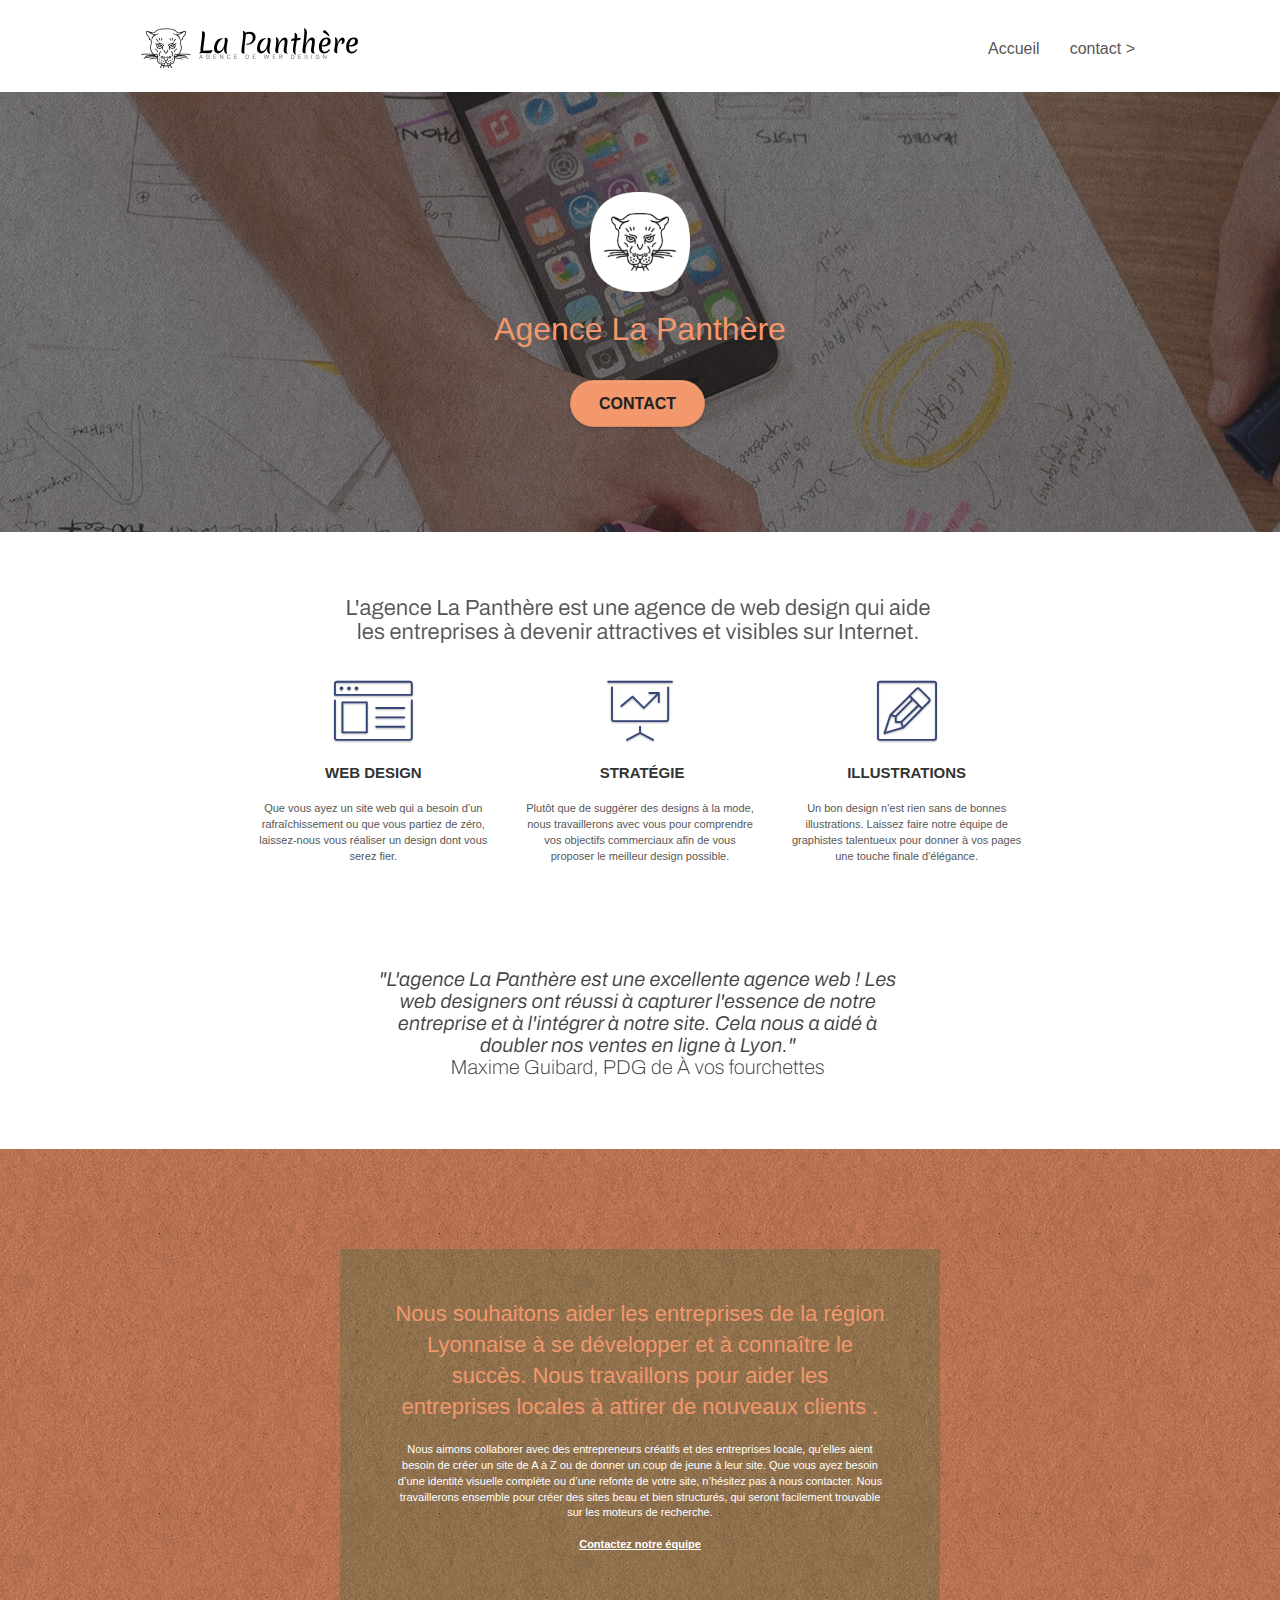
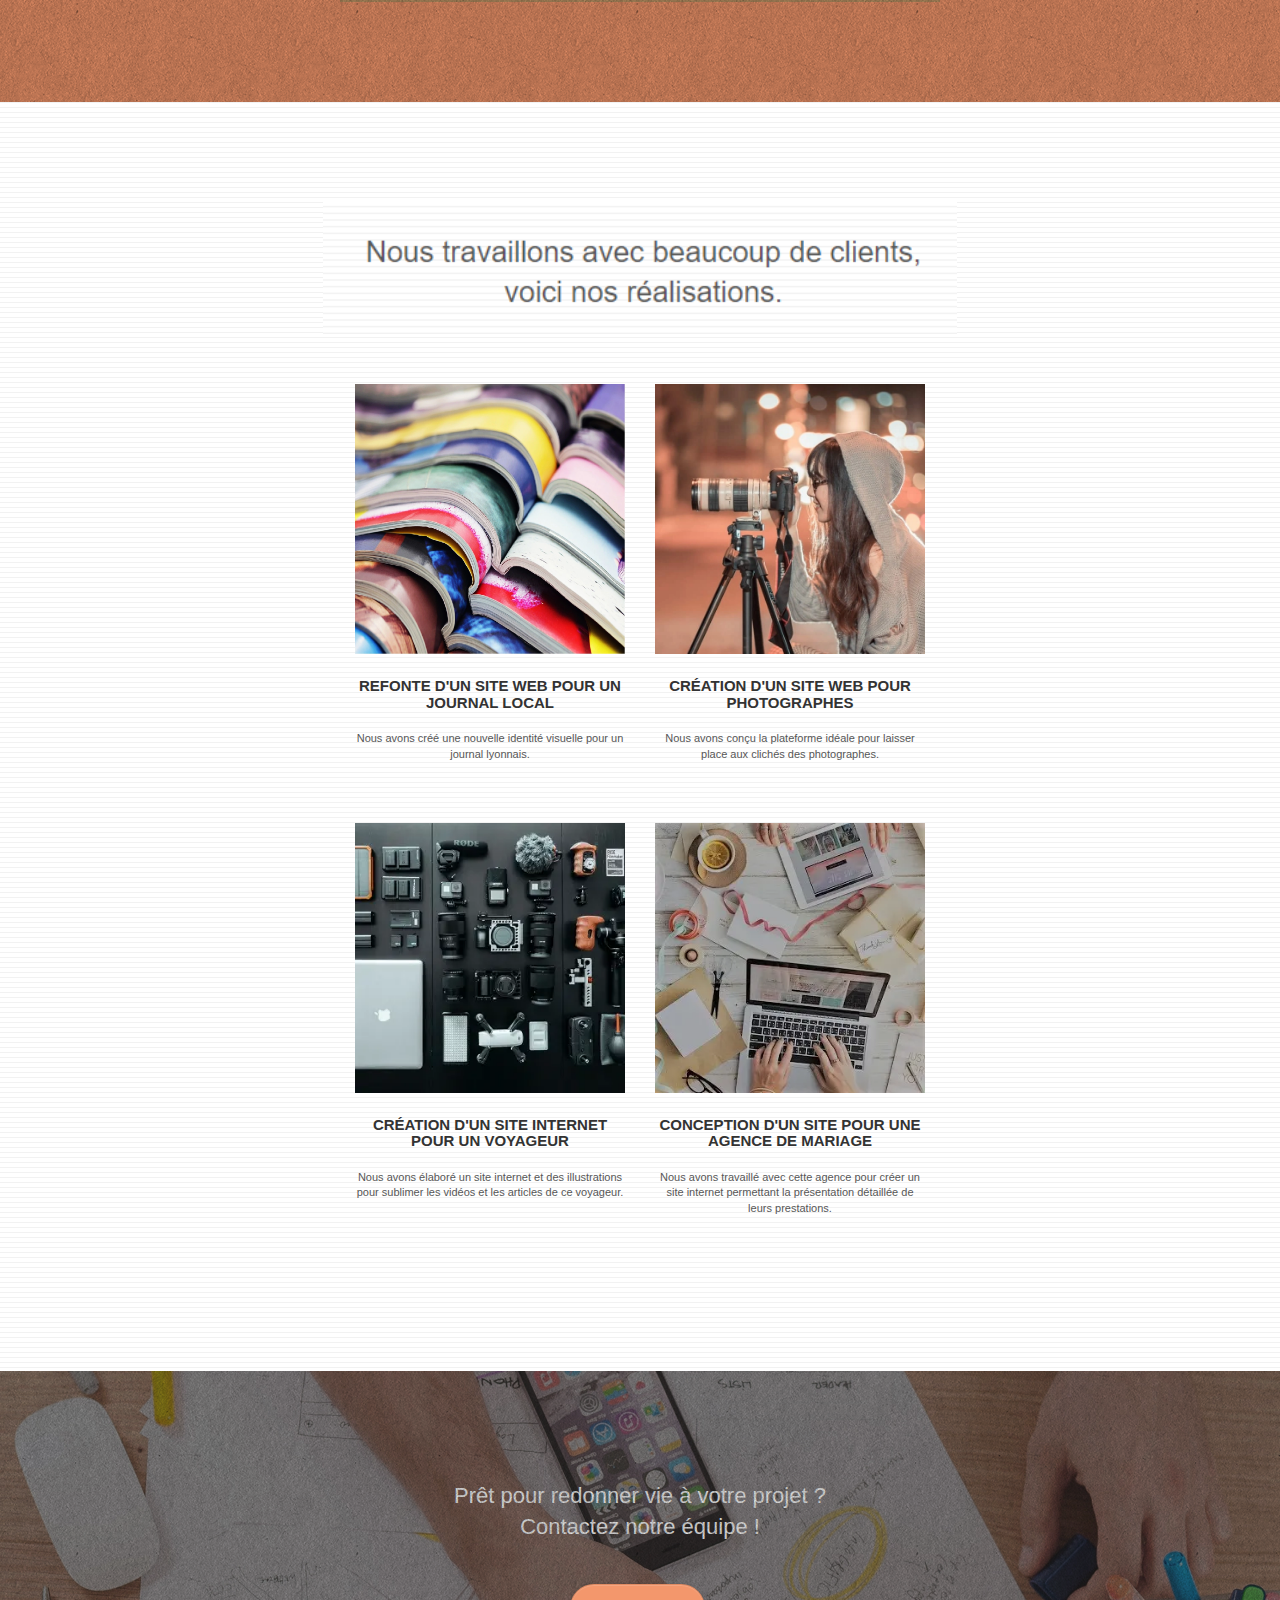
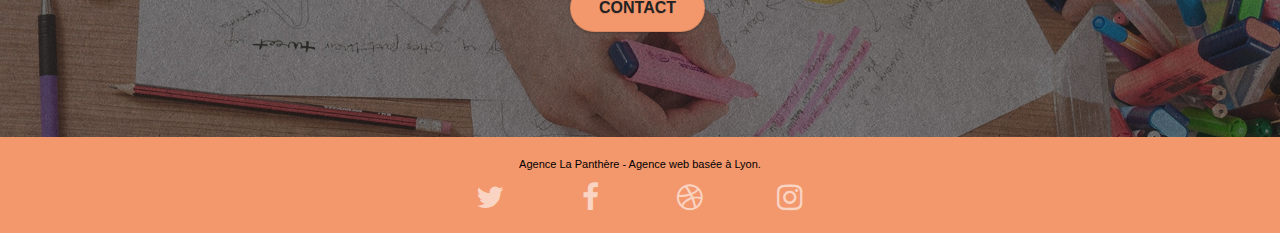
<file: index.html>
<!doctype html>
<html lang="fr">
<head>
    <meta charset="utf-8">
    <meta name="keywords" content="seo, google, site web, site internet, agence design paris, agence design, agence design,agence design,agence design,agence design,agence design,agence design,agence design,agence design">
    <meta name="description" content="L'agence web La Panthère est une agence de web design qui aide les entreprise à devenir attractives et visible sur internet">
    <meta name="viewport" content="width=device-width, initial-scale=1.0, viewport-fit=cover">
    <link rel="shortcut icon" type="image/png" href="favicon.jpg">
    
	<link rel="stylesheet" type="text/css" href="./css/bootstrap.css">
	<link rel="stylesheet" type="text/css" href="style.css">
	<link rel="stylesheet" type="text/css" href="./css/font-awesome.css">
	<link rel="stylesheet" type="text/css" href="./css/et-line.css">
	
    
	<script src="./js/jquery-2.1.0.js"></script>
	<script src="./js/bootstrap.js"></script>
	<script src="./js/blocs.js"></script>
	<script src="./js/jquery.touchSwipe.js" defer></script>
	<script src="./js/gmaps.js"></script>

    <title>La Panthère web design--Acceuil</title>

    
<!-- Analytics -->
 
<!-- Analytics END -->
    
</head>
<body>
<!-- Principal conteneur -->
<div class="page-container">
    
<!-- bloc-0 -->
<div class="bloc bgc-white l-bloc " id="bloc-0">
	<div class="container bloc-sm">

		<nav class="navbar row">
			<div class="navbar-header">
				<a class="navbar-brand" href="index.html"><img src="img/agence-la-panthere-monochrome.svg" alt="paris web design logo agence web meilleure agence" height="40" /></a>
				<button id="nav-toggle" type="button" class="ui-navbar-toggle navbar-toggle" data-toggle="collapse" data-target=".navbar-1">
					<span class="sr-only">Toggle navigation</span><span class="icon-bar"></span><span class="icon-bar"></span><span class="icon-bar"></span>
				</button>
			</div>
			<div class="collapse navbar-collapse navbar-1 special-dropdown-nav">
				<ul class="site-navigation nav navbar-nav">
					<li>
						<a href="index.html">Accueil</a>
					</li>
					<li>
					</li>
					<li>
						<a href="contact.html">contact &gt;</a>
					</li>
				</ul>
			</div>
		</nav>
	</div>
</div>
<!-- bloc-0 END -->

<!-- bloc-1-presentation -->
<div class="bloc bgc-dark-slate-blue bg-banniere d-bloc bg-t-edge bloc-bg-texture texture-paper b-parallax" id="bloc-1-hero">
	<div class="container bloc-lg">
		<div class="row tight-width-whitespace">
			<div class="col-sm-12">
				<img src="img/logo.png" class="center-block image-resize-mode" width="100" alt="Agence La Panthère, agence web paris, création logo paris" />
				<h1 class="text-center hero-bloc-text tc-white ">
					Agence La Panthère
				</h1>
				<div class="text-center">
					<a href="contact.html" class="btn btn-lg btn-clean btn-rd cta-hero btn-atomic-tangerine" id="cta-hero">Contact</a>
				</div>
			</div>
		</div>
	</div>
</div>
<!-- bloc-1-presentation END -->

<!-- bloc-2-services -->
<div class="bloc bgc-white l-bloc" id="bloc-2-services">
	<div class="container bloc-md">
		<div class="row">
			<div class="col-sm-12 text-center">
				<img class="img-responsive img_txt" alt="agence web, agence web paris, web design paris, stratégie web" src="img/title.png" />
			</div>
		</div>
		<div class="row voffset-lg med-width-whitespace">
			<div class="col-sm-4">
				<div class="text-center">
					<span class="et-icon-browser sm-shadow icon-dark-slate-blue icons icon-lg"></span>
				</div>
				<h3 class="mg-md text-center">
					Web design
				</h3>
				<p class="text-center ">
					Que vous ayez un site web qui a besoin d&rsquo;un rafraîchissement ou que vous partiez de zéro, laissez-nous vous réaliser un design dont vous serez fier.
				</p>
			</div>
			<div class="col-sm-4">
				<div class="text-center">
					<span class="et-icon-presentation sm-shadow icon-dark-slate-blue icons icon-lg"></span>
				</div>
				<h3 class="mg-md text-center">
					&nbsp;Stratégie
				</h3>
				<p class="text-center ">
					Plutôt que de suggérer des designs à la mode, nous travaillerons avec vous pour comprendre vos objectifs commerciaux afin de vous proposer le meilleur design possible.<br>
				</p>
			</div>
			<div class="col-sm-4">
				<div class="text-center">
					<span class="et-icon-edit sm-shadow icon-dark-slate-blue icons icon-lg"></span>
				</div>
				<h3 class="mg-md text-center">
					Illustrations
				</h3>
				<p class="text-center ">
					Un bon design n'est rien sans de bonnes illustrations. Laissez faire notre équipe de graphistes talentueux pour donner à vos pages une touche finale d'élégance.
				</p>
			</div>
		</div>
		<div class="row voffset-lg voffset">
			<div class="col-xs-12 col-md-8 col-md-offset-2 text-center">
				<img alt="agence web, agence web paris, web design paris, stratégie web" src="img/citation.png" />

			</div>
		</div>
	</div>
</div>
<!-- bloc-2-services END -->

<!-- bloc-3-what-i-do -->
<div class="bloc tc-white bgc-atomic-tangerine bg-presentation d-bloc bloc-bg-texture texture-paper b-parallax" id="bloc-3-what-i-do">
	<div class="container bloc-lg">
		<div class="row tight-width-whitespace black-background">
			<div class="col-sm-12">
				<h2 class="mg-md text-center tc-white">
					Nous souhaitons aider les entreprises de la région Lyonnaise à se développer et à connaître le succès. Nous travaillons pour aider les entreprises locales à attirer de nouveaux clients .<br>
				</h2>
				<p class="text-center white">
					Nous aimons collaborer avec des entrepreneurs créatifs et des entreprises locale, qu’elles aient besoin de créer un site de A à Z ou de donner un coup de jeune à leur site. Que vous ayez besoin d’une identité visuelle complète ou d’une refonte de votre site, n’hésitez pas à nous contacter. Nous travaillerons ensemble pour créer des sites beau et bien structurés, qui seront facilement trouvable sur les moteurs de recherche. <br><br><a class="ltc-white bold-link" href="contact.html">Contactez notre équipe</a><br>
				</p>
			</div>
		</div>
	</div>
</div>
<!-- bloc-3-what-i-do END -->

<!-- bloc-4-portfolio -->
<div class="bloc bgc-white bg-lines-h2-bg bg-repeat l-bloc" id="bloc-4-portfolio">
	<div class="container bloc-lg">
		<div class="row">
			<div class="col-sm-12 text-center">
				<img class="img-responsive img_txt" alt="agence web, agence web paris, web design paris, stratégie web" src="img/title2.png" />
			</div>
		</div>
		<div class="row tight-width-whitespace portfolio-row">
			<div class="col-sm-6">
				<a href="#" data-lightbox="img/1.webp" data-gallery-id="gallery-1" data-caption="Refonte d'un site web pour un journal local" data-frame="snapshot-lb"><img src="img/1.webp" alt="paris web design logo agence web meilleure agence et refonte site web journal" class="img-responsive portfolio-thumb" /></a>
				<h3 class="mg-md text-center">
					Refonte d'un site web pour un journal local
				</h3>
				<p class="text-center">
					Nous avons créé une nouvelle identité visuelle pour un journal lyonnais.
				</p>
			</div>
			<div class="col-sm-6">
				<a href="#" data-lightbox="img/2.webp" data-gallery-id="gallery-1" data-caption="Création d'un site web pour photographes" data-frame="snapshot-lb"><img src="img/2.webp" class="img-responsive portfolio-thumb" alt="paris web design logo agence web meilleure agence, Création d'un site web pour photographes" /></a>
				<h3 class="mg-md text-center">
					Création d'un site web pour photographes
				</h3>
				<p class="text-center">
					Nous avons conçu la plateforme idéale pour laisser place aux clichés des photographes.
				</p>
			</div>
		</div>
		<div class="row tight-width-whitespace portfolio-row">
			<div class="col-sm-6">
				<a href="#" data-lightbox="img/3.webp" data-gallery-id="gallery-1" data-caption="Création d'un site internet pour un voyageur" data-frame="snapshot-lb"><img src="img/3.webp" class="img-responsive portfolio-thumb" alt="paris web design logo agence web meilleure agence, Création d'un site web pour voyageur"/></a>
				<h3 class="mg-md text-center">
					Création d'un site internet pour un voyageur
				</h3>
				<p class="text-center">
					Nous avons élaboré un site internet et des illustrations pour sublimer les vidéos et les articles de ce voyageur.
				</p>
			</div>
			<div class="col-sm-6">
				<a href="#" data-lightbox="img/4.webp" data-gallery-id="gallery-1" data-caption="Conception d'un site pour une agence de mariage" data-frame="snapshot-lb"><img src="img/4.webp" class="img-responsive portfolio-thumb" alt="paris web design logo agence web meilleure agence, Création d'un site web pour agence de mariage" /></a>
				<h3 class="mg-md text-center">
					Conception d'un site pour une agence de mariage
				</h3>
				<p class="text-center">
					Nous avons travaillé avec cette agence pour créer un site internet permettant la présentation détaillée de leurs prestations.
				</p>
			</div>
		</div>
	</div>
</div>
<!-- bloc-4-portfolio END -->

<!-- bloc-5-cta -->
<div class="bloc bgc-dark-slate-blue bg-banniere d-bloc bloc-bg-texture texture-paper" id="bloc-5-cta">
	<div class="container bloc-lg">
		<div class="row">
			<h2 class="mg-md text-center tc-white h2_contrast">
				Prêt pour redonner vie à votre projet ?<br>Contactez notre équipe !
			</h2>
			<div class="col-sm-12 text-center">
				<a href="contact.html" class="btn btn-atomic-tangerine btn-clean btn-rd btn-lg cta-hero">Contact</a>
			</div>
		</div>
	</div>
</div>
<!-- bloc-5-cta END -->

<!-- Footer - bloc-8 -->
<div class="bloc bgc-atomic-tangerine d-bloc" id="bloc-8">
	<div class="container bloc-sm">
		<div class="row">
			<div class="col-sm-12">
				<p class="text-center p_contrast">
					Agence La Panthère - Agence web basée à Lyon.<br>
				</p>
				<div class="row row-no-gutters social">
					<div class="col-sm-3">
						<div class="text-center">
							<a class="social" href="index.html"><span class="fa fa-twitter icon-md"></span></a>
						</div>
					</div>
					<div class="col-sm-3">
						<div class="text-center">
							<a class="social" href="index.html"><span class="fa fa-facebook icon-md"></span></a>
						</div>
					</div>
					<div class="col-sm-3">
						<div class="text-center">
							<a class="social" href="index.html"><span class="fa fa-dribbble icon-md"></span></a>
						</div>
					</div>
					<div class="col-sm-3">
						<div class="text-center">
							<a class="social" href="index.html"><span class="fa fa-instagram icon-md"></span></a>
						</div>
					</div>
				</div>
				
			</div>
		</div>
	</div>
</div>
<!-- Footer - bloc-8 END -->

</div>
<!-- Principal conteneur END -->
    

</body>
</html>
</file>
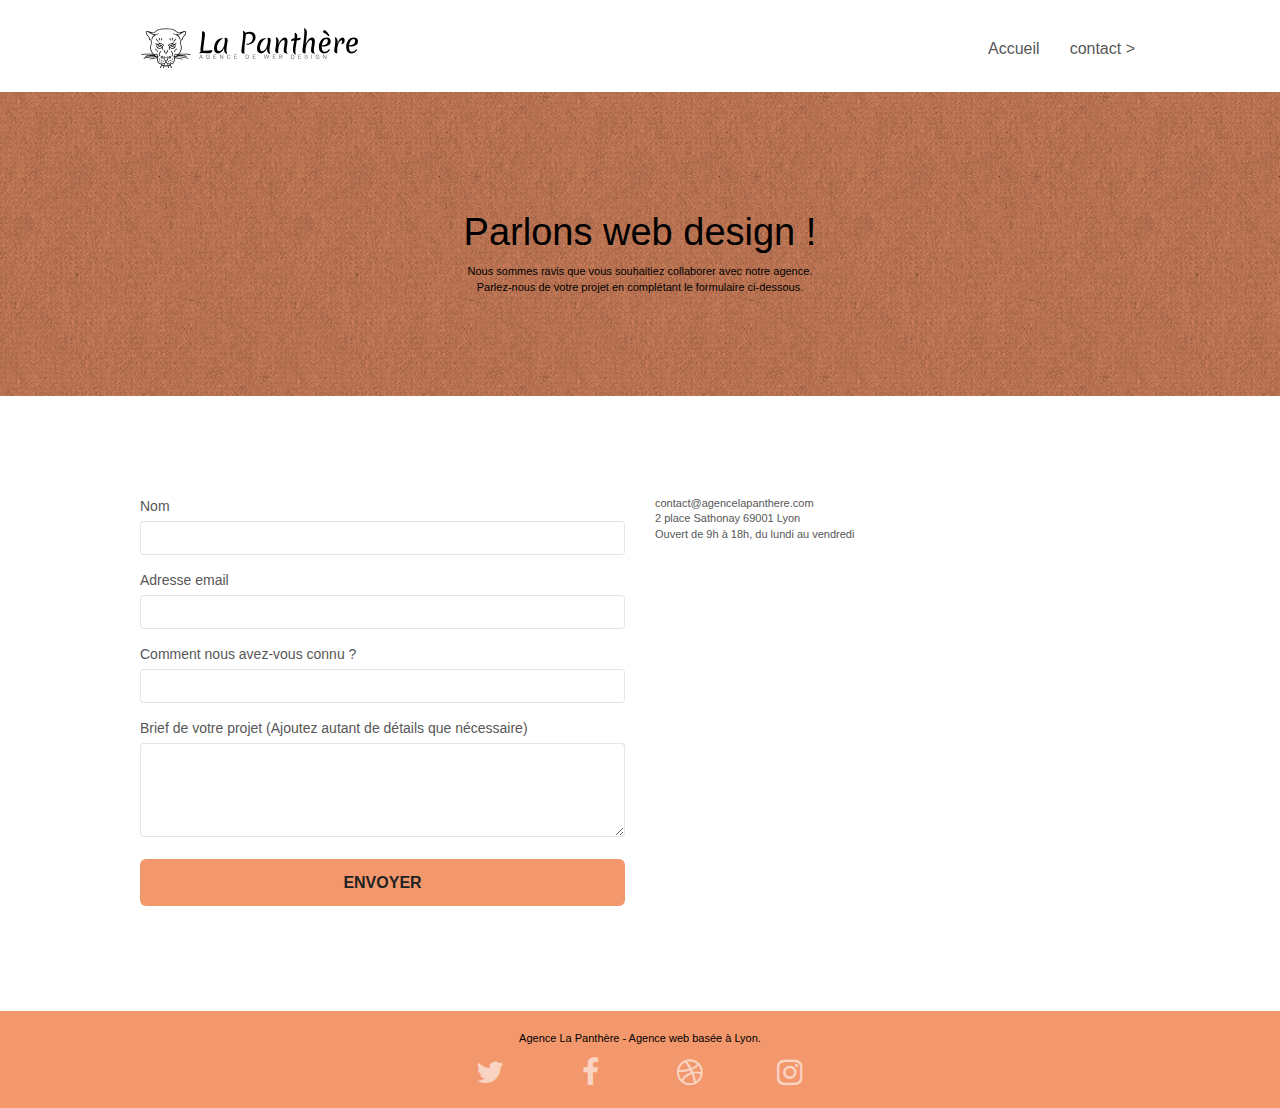
<file: contact.html>
<!doctype html>
<html lang="fr">
<head>
    <meta charset="utf-8">
    <meta name="keywords" content="">
    <meta name="description" content="L'agence web La Panthère est une agence de web design qui aide les entreprise à devenir attractives et visible sur internet">
    <meta name="viewport" content="width=device-width, initial-scale=1.0, viewport-fit=cover">
    <link rel="shortcut icon" type="image/png" href="favicon.jpg">
    
	<link rel="stylesheet" type="text/css" href="./css/bootstrap.css">
	<link rel="stylesheet" type="text/css" href="style.css">
	<link rel="stylesheet" type="text/css" href="./css/font-awesome.css">
	<link rel="stylesheet" type="text/css" href="./css/et-line.css">
	
    
	<script src="./js/jquery-2.1.0.js"></script>
	<script src="./js/bootstrap.js"></script>
	<script src="./js/blocs.js"></script>
	<script src="./js/jqBootstrapValidation.js"></script>
	<script src="./js/formHandler.js"></script>
    <title>La Panthère Web design--Contact</title>

    
<!-- Analytics -->
 
<!-- Analytics END -->
    
</head>
<body>
<!-- Principal conteneur -->
<div class="page-container">
    
<!-- bloc-0 -->
<div class="bloc bgc-white l-bloc " id="bloc-0">
	<div class="container bloc-sm">
		<nav class="navbar row">
			<div class="navbar-header">
				<a class="navbar-brand" href="index.html"><img src="img/agence-la-panthere-monochrome.svg" alt="atlanta web design logo" height="40" /></a>
				<button id="nav-toggle" type="button" class="ui-navbar-toggle navbar-toggle" data-toggle="collapse" data-target=".navbar-1">
					<span class="sr-only">Toggle navigation</span><span class="icon-bar"></span><span class="icon-bar"></span><span class="icon-bar"></span>
				</button>
			</div>
			<div class="collapse navbar-collapse navbar-1 special-dropdown-nav">
				<ul class="site-navigation nav navbar-nav">
					<li>
						<a href="index.html">Accueil</a>
					</li>
					<li>
					</li>
					<li>
						<a href="contact.html">contact &gt;</a>
					</li>
				</ul>
			</div>
		</nav>
	</div>
</div>
<!-- bloc-0 END -->

<!-- bloc-6 -->
<div class="bloc bg-dots-bg bg-repeat bgc-atomic-tangerine d-bloc bloc-bg-texture texture-paper" id="bloc-6">
	<div class="container bloc-lg">
		<div class="row">
			<div class="col-sm-12">
				<h1 class="text-center hero-bloc-text tc-white h1_contrast">
					Parlons web design !
				</h1>
				<p class="text-center mg-lg tc-white tight-width-whitespace p_contrast">
					Nous sommes ravis que vous souhaitiez collaborer avec notre agence.<br>
					Parlez-nous de votre projet en complétant le formulaire ci-dessous.
				</p>
			</div>
		</div>
	</div>
</div>
<!-- bloc-6 END -->

<!-- bloc-7 -->
<div class="bloc bgc-white l-bloc" id="bloc-7">
	<div class="container bloc-lg">
		<div class="row">
			<div class="col-sm-6">
				<form id="form_1" novalidate>
					<div class="form-group">
						<label>
							Nom
						</label>
						<input id="name" class="form-control" required />
					</div>
					<div class="form-group">
						<label>
							Adresse email
						</label>
						<input id="email" class="form-control" type="email" required />
					</div>
					<div class="form-group">
						<label>
							Comment nous avez-vous connu ?
						</label>
						<input class="form-control" type="email" required id="input_504" />
					</div>
					<div class="form-group">
						<label>
							Brief de votre projet (Ajoutez autant de détails que nécessaire)<br>
						</label><textarea id="message" class="form-control" rows="4" cols="50" required></textarea>
					</div> 
					<button class="bloc-button btn btn-lg btn-block cta-hero btn-atomic-tangerine" type="submit">
						Envoyer
					</button>
				</form>
			</div>
			<div class="col-sm-6">
				<p>
					contact@agencelapanthere.com<br>2 place Sathonay 69001 Lyon<br>Ouvert de 9h à 18h, du lundi au vendredi<br>
				</p>
			</div>
		</div>
	</div>
</div>
<!-- bloc-7 END -->

<!-- ScrollToTop Button -->
<a class="bloc-button btn btn-d scrollToTop" onclick="scrollToTarget('1')"><span class="fa fa-chevron-up"></span></a>
<!-- ScrollToTop Button END-->


<!-- Footer - bloc-8 -->
<div class="bloc bgc-atomic-tangerine d-bloc" id="bloc-8">
	<div class="container bloc-sm">
		<div class="row">
			<div class="col-sm-12">
				<p class="text-center white p_contrast">
					Agence La Panthère - Agence web basée à Lyon.<br>
				</p>
				<div class="row row-no-gutters social">
					<div class="col-sm-3">
						<div class="text-center">
							<a class="social" href="index.html"><span class="fa fa-twitter icon-md"></span></a>
						</div>
					</div>
					<div class="col-sm-3">
						<div class="text-center">
							<a class="social" href="index.html"><span class="fa fa-facebook icon-md"></span></a>
						</div>
					</div>
					<div class="col-sm-3">
						<div class="text-center">
							<a class="social" href="index.html"><span class="fa fa-dribbble icon-md"></span></a>
						</div>
					</div>
					<div class="col-sm-3">
						<div class="text-center">
							<a class="social" href="index.html"><span class="fa fa-instagram icon-md"></span></a>
						</div>
					</div>
				</div>
			</div>
		</div>
	</div>
</div>
<!-- Footer - bloc-8 END -->

</div>
<!-- Principal conteneur END -->
    

</body>
</html>
</file>
<file: style.css>
body {
    margin: 0;
    padding: 0;
    background: #FFF;
    overflow-x: hidden;
    -webkit-font-smoothing: antialiased;
    -moz-osx-font-smoothing: grayscale;
}

a,
button {
    transition: all .3s ease-in-out;
    outline: none!important;
}

a:hover {
    text-decoration: none;
    cursor: pointer;
}

#page-loading-blocs-notifaction {
    position: fixed;
    top: 0;
    bottom: 0;
    width: 100%;
    z-index: 100000;
    background: #FFFFFF url("img/pageload-spinner.gif") no-repeat center center;
}

.bloc {
    width: 100%;
    clear: both;
    background: 50% 50% no-repeat;
    padding: 0 50px;
    -webkit-background-size: cover;
    -moz-background-size: cover;
    -o-background-size: cover;
    background-size: cover;
    position: relative;
}

.bloc .container {
    padding-left: 0;
    padding-right: 0;
}

.bloc-lg {
    padding: 100px 50px;
}

.bloc-md {
    padding: 50px;
}

.bloc-sm {
    padding: 20px 50px;
}

.bg-center,
.bg-l-edge,
.bg-r-edge,
.bg-t-edge,
.bg-b-edge,
.bg-tl-edge,
.bg-bl-edge,
.bg-tr-edge,
.bg-br-edge,
.bg-repeat {
    -webkit-background-size: auto!important;
    -moz-background-size: auto!important;
    -o-background-size: auto!important;
    background-size: auto!important;
}

.bg-repeat {
    background: repeat;
}

.bg-t-edge {
    background: top no-repeat;
}

.bloc-bg-texture::before {
    content: "";
    background-size: 2px 2px;
    position: absolute;
    top: 0;
    bottom: 0;
    left: 0;
    right: 0;
}

.texture-paper::before {
    background: url("img/texture-paper.png");
    background-size: 280px 280px;
}

.b-parallax {
    background-attachment: fixed;
}

.d-bloc {
    color: rgba(255, 255, 255, .7);
}

.d-bloc button:hover {
    color: rgba(255, 255, 255, .9);
}

.d-bloc .icon-round,
.d-bloc .icon-square,
.d-bloc .icon-rounded,
.d-bloc .icon-semi-rounded-a,
.d-bloc .icon-semi-rounded-b {
    border-color: rgba(255, 255, 255, .9);
}

.d-bloc .divider-h span {
    border-color: rgba(255, 255, 255, .2);
}

.d-bloc .a-btn,
.d-bloc .navbar a,
.d-bloc .navbar-brand,
.d-bloc a .icon-sm,
.d-bloc a .icon-md,
.d-bloc a .icon-lg,
.d-bloc a .icon-xl,
.d-bloc h1 a,
.d-bloc h2 a,
.d-bloc h3 a,
.d-bloc h4 a,
.d-bloc h5 a,
.d-bloc h6 a,
.d-bloc p a {
    color: rgba(255, 255, 255, .6);
}

.d-bloc .a-btn:hover,
.d-bloc .navbar a:hover,
.d-bloc .navbar-brand:hover,
.d-bloc a:hover .icon-sm,
.d-bloc a:hover .icon-md,
.d-bloc a:hover .icon-lg,
.d-bloc a:hover .icon-xl,
.d-bloc h1 a:hover,
.d-bloc h2 a:hover,
.d-bloc h3 a:hover,
.d-bloc h4 a:hover,
.d-bloc h5 a:hover,
.d-bloc h6 a:hover,
.d-bloc p a:hover {
    color: rgba(255, 255, 255, 1);
}

.d-bloc .navbar-toggle .icon-bar {
    background: rgba(255, 255, 255, 1);
}

.d-bloc .btn-wire,
.d-bloc .btn-wire:hover {
    color: rgba(255, 255, 255, 1);
    border-color: rgba(255, 255, 255, 1);
}

.d-bloc .panel {
    color: rgba(0, 0, 0, .5);
}

.d-bloc .panel button:hover {
    color: rgba(0, 0, 0, .7);
}

.d-bloc .panel icon {
    border-color: rgba(0, 0, 0, .7);
}

.d-bloc .panel .divider-h span {
    border-color: rgba(0, 0, 0, .1);
}

.d-bloc .panel .a-btn {
    color: rgba(0, 0, 0, .6);
}

.d-bloc .panel .a-btn:hover {
    color: rgba(0, 0, 0, 1);
}

.d-bloc .panel .btn-wire,
.d-bloc .panel .btn-wire:hover {
    color: rgba(0, 0, 0, .7);
    border-color: rgba(0, 0, 0, .3);
}

.d-bloc .panel,
.l-bloc {
    color: rgba(0, 0, 0, .5);
}

.d-bloc .panel button:hover,
.l-bloc button:hover {
    color: rgba(0, 0, 0, .7);
}

.l-bloc .icon-round,
.l-bloc .icon-square,
.l-bloc .icon-rounded,
.l-bloc .icon-semi-rounded-a,
.l-bloc .icon-semi-rounded-b {
    border-color: rgba(0, 0, 0, .7);
}

.d-bloc .panel .divider-h span,
.l-bloc .divider-h span {
    border-color: rgba(0, 0, 0, .1);
}

.d-bloc .panel .a-btn,
.l-bloc .a-btn,
.l-bloc .navbar a,
.l-bloc .navbar-brand,
.l-bloc a .icon-sm,
.l-bloc a .icon-md,
.l-bloc a .icon-lg,
.l-bloc a .icon-xl,
.l-bloc h1 a,
.l-bloc h2 a,
.l-bloc h3 a,
.l-bloc h4 a,
.l-bloc h5 a,
.l-bloc h6 a,
.l-bloc p a {
    color: rgba(0, 0, 0, .6);
}

.d-bloc .panel .a-btn:hover,
.l-bloc .a-btn:hover,
.l-bloc .navbar a:hover,
.l-bloc .navbar-brand:hover,
.l-bloc a:hover .icon-sm,
.l-bloc a:hover .icon-md,
.l-bloc a:hover .icon-lg,
.l-bloc a:hover .icon-xl,
.l-bloc h1 a:hover,
.l-bloc h2 a:hover,
.l-bloc h3 a:hover,
.l-bloc h4 a:hover,
.l-bloc h5 a:hover,
.l-bloc h6 a:hover,
.l-bloc p a:hover {
    color: rgba(0, 0, 0, 1);
}

.l-bloc .navbar-toggle .icon-bar {
    color: rgba(0, 0, 0, .6);
}

.d-bloc .panel .btn-wire,
.d-bloc .panel .btn-wire:hover,
.l-bloc .btn-wire,
.l-bloc .btn-wire:hover {
    color: rgba(0, 0, 0, .7);
    border-color: rgba(0, 0, 0, .3);
}

.voffset {
    margin-top: 30px;
}

.voffset-lg {
    margin-top: 80px;
}

.row-no-gutters {
    margin-right: 0;
    margin-left: 0;
}

.row.row-no-gutters > [class^="col-"],
.row.row-no-gutters > [class*=" col-"] {
    padding-right: 0;
    padding-left: 0;
}

#bloc-1-hero h1 {
    font-size: 32px;
}

.navbar {
    margin-bottom: 0;
    z-index: 1;
}

.navbar-brand {
    height: auto;
    padding: 3px 15px;
    font-size: 25px;
    font-weight: normal;
    font-weight: 600;
    line-height: 44px;
}

.navbar-brand img {
    max-height: 200px;
    margin: 0 5px 0 0;
    display: inline;
}

.navbar-brand img[src$=svg] {
    min-width: 100px;
}

.nav-center .navbar-brand img {
    margin: 0;
}

.navbar .nav {
    padding-top: 2px;
    margin-right: -16px;
    float: right;
    z-index: 1;
}

.nav > li {
    float: left;
    margin-top: 4px;
    font-size: 16px;
}

.navbar-nav .open .dropdown-menu > li > a {
    text-align: inherit;
}

.nav > li a:hover,
.nav > li a:focus {
    background: transparent;
}

.navbar-toggle {
    margin: 10px 10px 0 0;
    border: 0px;
}

.navbar-toggle:hover {
    background: transparent!important;
}

.navbar-toggle .icon-bar {
    background-color: rgba(0, 0, 0, .5);
    width: 26px;
}

.nav-invert .navbar .nav {
    float: left;
}

.nav-invert .navbar-header,
.nav-invert .navbar-brand {
    float: right;
    position: relative;
    z-index: 2;
}

@media (min-width: 768px) {
    .site-navigation {
        position: absolute;
        top: 50%;
        right: 20px;
        transform: translate(0, -50%);
        -webkit-transform: translateY(-50%);
    }
    .nav > li .dropdown-menu a,
    .nav > li .dropdown-menu a:hover {
        color: #484848;
    }
    .nav-invert .site-navigation {
        left: 0;
        right: 0;
    }
    .nav-center {
        text-align: center;
    }
    .nav-center .navbar-header {
        width: 100%;
    }
    .nav-center .navbar-header,
    .nav-center .navbar-brand,
    .nav-center .nav > li {
        float: none;
        display: inline-block;
    }
    .nav-center .site-navigation {
        position: relative;
        width: 100%;
        right: 0;
        margin-right: 0px;
        margin-top: 20px;
    }
    .nav-center.mini-nav .navbar-toggle {
        float: none;
        margin: 10px auto 0;
    }
}

.nav > li > .dropdown a {
    background: none!important;
    display: block;
    padding: 14px 15px;
}

nav .caret {
    margin: 0 5px;
}

.dropdown-menu .dropdown-menu {
    top: -8px;
    left: 100%;
}

.dropdown-menu .dropmenu-flow-right {
    top: 100%;
    left: 0;
    margin-left: -1px;
    border-top-left-radius: 0;
    border-top-right-radius: 0;
}

.dropdown-menu .dropdown span {
    border: 4px solid black;
    border-top-color: transparent;
    border-right-color: transparent;
    border-bottom-color: transparent;
    margin: 6px -5px 0 0!important;
    float: right;
}

.mg-md {
    margin-top: 10px;
    margin-bottom: 20px;
}

.mg-lg {
    margin-top: 10px;
    margin-bottom: 40px;
}

.btn {
    margin: 0 5px 5px 0;
}

.btn.pull-right {
    margin: 0 0 5px 5px;
}

.btn-d,
.btn-d:hover,
.btn-d:focus {
    color: #FFF;
    background: rgba(0, 0, 0, .3);
}

button {
    outline: none!important;
}

.btn-rd {
    border-radius: 40px;
}

.btn-clean {
    border: 1px solid rgba(0, 0, 0, .08);
    border-bottom-color: rgba(0, 0, 0, .1);
    text-shadow: 0 1px 0 rgba(0, 0, 1, .1);
    box-shadow: 0 1px 3px rgba(0, 0, 1, .25), inset 0 1px 0 0 rgba(255, 255, 255, .15);
}

.icon-md {
    font-size: 30px!important;
}

.icon-lg {
    font-size: 60px!important;
}

.sm-shadow {
    text-shadow: 0 1px 2px rgba(0, 0, 0, .3);
}

.panel-sq,
.panel-sq .panel-heading,
.panel-sq .panel-footer {
    border-radius: 0;
}

.panel-rd {
    border-radius: 30px;
}

.panel-rd .panel-heading {
    border-radius: 29px 29px 0 0;
}

.panel-rd .panel-footer {
    border-radius: 0 0 29px 29px;
}

.form-control {
    border-color: rgba(0, 0, 0, .1);
    box-shadow: none;
}

.scrollToTop {
    width: 40px;
    height: 40px;
    position: fixed;
    bottom: 20px;
    right: 20px;
    opacity: 0;
    z-index: 500;
    transition: all .3s ease-in-out;
}

.scrollToTop span {
    margin-top: 6px;
}

.showScrollTop {
    font-size: 14px;
    opacity: 1;
}

a[data-lightbox] {
    position: relative;
    display: block;
    text-align: center;
}

a[data-lightbox]:hover::before {
    content: "+";
    font-family: "HelveticaNeue-Light", "Helvetica Neue Light", "Helvetica Neue", Helvetica, Arial;
    font-size: 32px;
    width: 50px;
    height: 50px;
    margin-left: -25px;
    border-radius: 50%;
    background: rgba(0, 0, 0, .6);
    color: #FFF;
    font-weight: 100;
    z-index: 1;
    position: absolute;
    top: 50%;
    transform: translateY(-50%);
    -webkit-transform: translateY(-50%);
}

a[data-lightbox]:hover img {
    opacity: 0.6;
    -webkit-animation-fill-mode: none;
    animation-fill-mode: none;
}

#lightbox-modal {
    display: flex;
    align-items: center;
}

#lightbox-modal .modal-dialog {
    width: 90%;
    max-width: 900px;
    margin: 0 auto 0;
}

#lightbox-modal .modal-dialog img {
    max-height: 90vh;
    margin: 0 auto;
}

.lightbox-caption {
    padding: 20px;
    color: #FFF;
    background: rgba(0, 0, 0, .5);
    position: absolute;
    left: 15px;
    right: 15px;
    bottom: 5px;
}

.close-lightbox {
    color: #FFF;
    font-size: 30px;
    position: absolute;
    top: 20px;
    right: 20px;
    z-index: 20;
    background: rgba(0, 0, 0, .5);
    border: none;
    line-height: 30px;
    padding: 0 9px 5px;
    opacity: 0.3;
}

.close-lightbox:hover,
.next-lightbox:hover,
.prev-lightbox:hover {
    opacity: 1.0;
    color: #FFF;
}

.next-lightbox,
.prev-lightbox {
    font-size: 20px;
    color: rgba(255, 255, 255, .9);
    background: rgba(0, 0, 0, .5);
    transition: all .2s ease-in-out;
    position: absolute;
    top: 45%;
    z-index: 1;
    opacity: 0.4;
}

.next-lightbox {
    padding: 6px 8px 1px 13px;
    right: 25px;
}

.prev-lightbox {
    padding: 6px 13px 1px 10px;
    left: 25px;
}

.snapshot-lb .modal-body {
    padding-bottom: 45px;
}

.snapshot-lb .lightbox-caption {
    padding: 0;
    color: rgba(0, 0, 0, .5);
    background: none;
}

h1,
h2,
h3,
h4,
h5,
h6,
p,
label,
.btn,
a {
    font-family: "helvetica";
    font-weight: 400;
    color: #575757!important;
}

.container {
    max-width: 1000px;
}

.hero-bloc-text {
    font-size: 38px;
}

.hero-bloc-text-sub {
    font-size: 36px;
}

.statement-bloc-text {
    line-height: 26px;
    font-style: italic;
    font-size: 20px;
    text-align: center;
    font-weight: lighter;
    max-width: 520px;
    margin: auto auto auto auto;
}

p {
    font-size: 11px;
}

.tight-width-whitespace {
    max-width: 600px;
    margin: auto auto auto auto;
}

.h1 {
    font-size: 20px;
    font-family: "Open Sans";
}

.cta-hero {
    margin-top: 22px;
    color: #FFFFFF!important;
    text-transform: uppercase;
    padding: 12px 28px 12px 28px;
    font-size: 16px;
    font-weight: 700;
}

.social {
    max-width: 400px;
    margin: auto auto auto auto;
}

h2 {
    font-size: 22px;
    line-height: 1.4em;
}


h3 {
    font-size: 15px;
    text-transform: uppercase;
    font-weight: 700;
    color: #333333!important;
}

.med-width-whitespace {
    max-width: 800px;
    margin: auto auto auto auto;
    box-shadow: 0px 0px 0px #000000;
}

h1 {
    color: #333333!important;
}

h4 {
    color: #333333!important;
}

.icons {
    margin-bottom: 14px;
    margin-top: 24px;
}

.white {
    color: #FFFFFF!important;
}

.portfolio-thumb {
    margin-bottom: 24px;
}

.portfolio-row {
    margin-bottom: 44px;
    margin-top: 50px;
}

.avatar {
    box-shadow: 0px 4px 9px rgba(0, 0, 0, 0.3);
}

.black-background {
    background-color: rgba(165, 147, 99, 0.7);
    padding: 40px 40px 40px 40px;
}

.bold-link {
    font-weight: 900;
    text-decoration: underline!important;
}

.bgc-white {
    background-color: #FFFFFF;
}

.bgc-dark-slate-blue {
    background-color: #364577;
}

.bgc-atomic-tangerine {
    background-color: #F3976C;
}

.tc-white {
    color: #F3976C!important;
}

.h2_contrast{
    color: white!important;
}

.h1_contrast{
    color: black!important;
}



.p_contrast{
    color: black!important;
}

.btn-atomic-tangerine {
    background: #F3976C;
    color: #232323!important;
}

.btn-atomic-tangerine:hover {
    background: #c27956!important;
    color: #232323!important;
}

.ltc-white {
    color: #FFFFFF!important;
}

.ltc-white:hover {
    color: #cccccc!important;
}

.ltc-atomic-tangerine {
    color: #F3976C!important;
}

.ltc-atomic-tangerine:hover {
    color: #c27956!important;
}

.icon-dark-slate-blue {
    color: #364577!important;
    border-color: #364577!important;
}

.bg-dots-bg {
    background-image: url("img/dots-bg.png");
}

.bg-lines-h2-bg {
    background-image: url("img/lines-h2-bg.png");
}

.bg-banniere {
    background-image: url("img/agence-la-panthere.webp");
}

.bg-presentation {
    background-image: url("img/image-de-presentation.webp");
}

.img-responsive{
    width: 100%;
}

.img_txt{
    max-width: 634px;
    margin: auto;
}

@media (max-width: 1024px) {
    .bloc {
        padding-left: 20px;
        padding-right: 20px;
    }
    .bloc.full-width-bloc,
    .bloc-tile-2.full-width-bloc .container,
    .bloc-tile-3.full-width-bloc .container,
    .bloc-tile-4.full-width-bloc .container {
        padding-left: 0;
        padding-right: 0;
    }
}

@media (max-width: 992px) and (min-width: 768px) {
    .navbar .nav {
        max-width: 80%
    }
    .nav-center.navbar .nav {
        max-width: 100%
    }
}

@media only screen and (min-width: 768px) and (max-width: 1024px) and (orientation: landscape) {
    .b-parallax {
        background-attachment: scroll;
    }
}

@media only screen and (min-width: 1024px) and (max-width: 1366px) and (-webkit-min-device-pixel-ratio: 1.5) {
    .b-parallax {
        background-attachment: scroll;
    }
}

@media (max-width: 991px) {
    .container {
        width: 100%;
    }
    .b-parallax {
        background-attachment: scroll;
    }
    .page-container,
    #hero-bloc {
        overflow-x: hidden;
        position: relative;
    }
    .bloc {
    }
    .bloc-group,
    .bloc-group .bloc {
        display: block;
        width: 100%;
    }
    .bloc-fill-screen .fill-bloc-top-edge,
    .bloc-fill-screen .fill-bloc-bottom-edge {
        padding: 0 20px;
    }
}

@media (max-width: 767px) {
    .page-container {
        overflow-x: hidden;
        position: relative;
    }
    h1,
    h2,
    h3,
    h4,
    h5,
    h6,
    p,
    #disqus_thread {
        padding-left: 10px!important;
        padding-right: 10px!important;
    }
    .b-parallax {
        background-attachment: scroll;
    }
    .navbar .nav {
        padding-top: 0;
        border-top: 1px solid rgba(0, 0, 0, .2);
        float: none!important;
    }
    .navbar.row {
        margin-left: 0;
        margin-right: 0;
    }
    .site-navigation {
        position: inherit;
        transform: none;
        -webkit-transform: none;
        -ms-transform: none;
    }
    .nav > li {
        margin-top: 0;
        border-bottom: 1px solid rgba(0, 0, 0, .1);
        background: rgba(0, 0, 0, .05);
        text-align: left;
        padding-left: 15px;
        width: 100%;
    }
    .nav > li:hover {
        background: rgba(0, 0, 0, .08);
    }
    .dropdown .dropdown a .caret {
        float: none;
        margin: 5px 0 0 10px!important;
        border: 4px solid black;
        border-bottom-color: transparent;
        border-right-color: transparent;
        border-left-color: transparent;
    }
    #hero-bloc .navbar .nav {
        background: rgba(0, 0, 0, .8);
    }
    #hero-bloc .navbar .nav a {
        color: rgba(255, 255, 255, .6);
    }
    .hero {
        padding: 50px 0;
    }
    .hero-nav {
        left: -1px;
        right: -1px;
    }
    .navbar-collapse {
        padding: 0;
        overflow-x: hidden;
        -webkit-box-shadow: none;
        box-shadow: none;
    }
    .navbar-brand img {
        max-height: 40px;
        width: auto;
    }
    .nav-invert .navbar-header {
        float: none;
        width: 100%;
    }
    .nav-invert .navbar-toggle {
        float: left;
        margin-left: 10px;
    }
    .bloc {
        padding-left: 0;
        padding-right: 0;
    }
    .bloc-xxl,
    .bloc-xl,
    .bloc-lg {
        padding: 40px 0;
    }
    .bloc-sm,
    .bloc-md {
        padding-left: 0;
        padding-right: 0;
    }
    .bloc-tile-2 .container,
    .bloc-tile-3 .container,
    .bloc-tile-4 .container,
    .bloc-fill-screen .fill-bloc-top-edge,
    .bloc-fill-screen .fill-bloc-bottom-edge {
        padding-left: 0;
        padding-right: 0;
    }
    .a-block {
        padding: 0 10px;
    }
    .btn-dwn {
        display: none;
    }
    .voffset {
        margin-top: 5px;
    }
    .voffset-md {
        margin-top: 20px;
    }
    .voffset-lg {
        margin-top: 30px;
    }
    form {
        padding: 5px;
    }
    .close-lightbox {
        display: inline-block;
    }
    .blocsapp-device-iphone5 {
        background-size: 216px 425px;
        padding-top: 60px;
        width: 216px;
        height: 425px;
    }
    .blocsapp-device-iphone5 img {
        width: 180px;
        height: 320px;
    }
}

@media (max-width: 400px) {
    .bloc {
        padding-left: 0;
        padding-right: 0;
    }
}

@media (max-width: 767px) {
    .bloc-mob-center-text {
        text-align: center;
    }
}
</file>
<file: css/et-line.css>
@font-face {
    font-family: et-line;
    src: url(../fonts/et-line.eot);
    src: url(../fonts/et-line.eot?#iefix) format('embedded-opentype'), url(../fonts/et-line.woff) format('woff'), url(../fonts/et-line.ttf) format('truetype'), url(../fonts/et-line.svg#et-line) format('svg');
    font-weight: 400;
    font-style: normal
}

.et-icon-adjustments,
.et-icon-alarmclock,
.et-icon-anchor,
.et-icon-aperture,
.et-icon-attachment,
.et-icon-bargraph,
.et-icon-basket,
.et-icon-beaker,
.et-icon-bike,
.et-icon-book-open,
.et-icon-briefcase,
.et-icon-browser,
.et-icon-calendar,
.et-icon-camera,
.et-icon-caution,
.et-icon-chat,
.et-icon-circle-compass,
.et-icon-clipboard,
.et-icon-clock,
.et-icon-cloud,
.et-icon-compass,
.et-icon-desktop,
.et-icon-dial,
.et-icon-document,
.et-icon-documents,
.et-icon-download,
.et-icon-dribbble,
.et-icon-edit,
.et-icon-envelope,
.et-icon-expand,
.et-icon-facebook,
.et-icon-flag,
.et-icon-focus,
.et-icon-gears,
.et-icon-genius,
.et-icon-gift,
.et-icon-global,
.et-icon-globe,
.et-icon-googleplus,
.et-icon-grid,
.et-icon-happy,
.et-icon-hazardous,
.et-icon-heart,
.et-icon-hotairballoon,
.et-icon-hourglass,
.et-icon-key,
.et-icon-laptop,
.et-icon-layers,
.et-icon-lifesaver,
.et-icon-lightbulb,
.et-icon-linegraph,
.et-icon-linkedin,
.et-icon-lock,
.et-icon-magnifying-glass,
.et-icon-map,
.et-icon-map-pin,
.et-icon-megaphone,
.et-icon-mic,
.et-icon-mobile,
.et-icon-newspaper,
.et-icon-notebook,
.et-icon-paintbrush,
.et-icon-paperclip,
.et-icon-pencil,
.et-icon-phone,
.et-icon-picture,
.et-icon-pictures,
.et-icon-piechart,
.et-icon-presentation,
.et-icon-pricetags,
.et-icon-printer,
.et-icon-profile-female,
.et-icon-profile-male,
.et-icon-puzzle,
.et-icon-quote,
.et-icon-recycle,
.et-icon-refresh,
.et-icon-ribbon,
.et-icon-rss,
.et-icon-sad,
.et-icon-scissors,
.et-icon-scope,
.et-icon-search,
.et-icon-shield,
.et-icon-speedometer,
.et-icon-strategy,
.et-icon-streetsign,
.et-icon-tablet,
.et-icon-target,
.et-icon-telescope,
.et-icon-toolbox,
.et-icon-tools,
.et-icon-tools-2,
.et-icon-trophy,
.et-icon-tumblr,
.et-icon-twitter,
.et-icon-upload,
.et-icon-video,
.et-icon-wallet,
.et-icon-wine {
    font-family: et-line;
    speak: none;
    font-style: normal;
    font-weight: 400;
    font-variant: normal;
    text-transform: none;
    line-height: 1;
    -webkit-font-smoothing: antialiased;
    -moz-osx-font-smoothing: grayscale;
    display: inline-block
}

.et-icon-mobile:before {
    content: "\e000"
}

.et-icon-laptop:before {
    content: "\e001"
}

.et-icon-desktop:before {
    content: "\e002"
}

.et-icon-tablet:before {
    content: "\e003"
}

.et-icon-phone:before {
    content: "\e004"
}

.et-icon-document:before {
    content: "\e005"
}

.et-icon-documents:before {
    content: "\e006"
}

.et-icon-search:before {
    content: "\e007"
}

.et-icon-clipboard:before {
    content: "\e008"
}

.et-icon-newspaper:before {
    content: "\e009"
}

.et-icon-notebook:before {
    content: "\e00a"
}

.et-icon-book-open:before {
    content: "\e00b"
}

.et-icon-browser:before {
    content: "\e00c"
}

.et-icon-calendar:before {
    content: "\e00d"
}

.et-icon-presentation:before {
    content: "\e00e"
}

.et-icon-picture:before {
    content: "\e00f"
}

.et-icon-pictures:before {
    content: "\e010"
}

.et-icon-video:before {
    content: "\e011"
}

.et-icon-camera:before {
    content: "\e012"
}

.et-icon-printer:before {
    content: "\e013"
}

.et-icon-toolbox:before {
    content: "\e014"
}

.et-icon-briefcase:before {
    content: "\e015"
}

.et-icon-wallet:before {
    content: "\e016"
}

.et-icon-gift:before {
    content: "\e017"
}

.et-icon-bargraph:before {
    content: "\e018"
}

.et-icon-grid:before {
    content: "\e019"
}

.et-icon-expand:before {
    content: "\e01a"
}

.et-icon-focus:before {
    content: "\e01b"
}

.et-icon-edit:before {
    content: "\e01c"
}

.et-icon-adjustments:before {
    content: "\e01d"
}

.et-icon-ribbon:before {
    content: "\e01e"
}

.et-icon-hourglass:before {
    content: "\e01f"
}

.et-icon-lock:before {
    content: "\e020"
}

.et-icon-megaphone:before {
    content: "\e021"
}

.et-icon-shield:before {
    content: "\e022"
}

.et-icon-trophy:before {
    content: "\e023"
}

.et-icon-flag:before {
    content: "\e024"
}

.et-icon-map:before {
    content: "\e025"
}

.et-icon-puzzle:before {
    content: "\e026"
}

.et-icon-basket:before {
    content: "\e027"
}

.et-icon-envelope:before {
    content: "\e028"
}

.et-icon-streetsign:before {
    content: "\e029"
}

.et-icon-telescope:before {
    content: "\e02a"
}

.et-icon-gears:before {
    content: "\e02b"
}

.et-icon-key:before {
    content: "\e02c"
}

.et-icon-paperclip:before {
    content: "\e02d"
}

.et-icon-attachment:before {
    content: "\e02e"
}

.et-icon-pricetags:before {
    content: "\e02f"
}

.et-icon-lightbulb:before {
    content: "\e030"
}

.et-icon-layers:before {
    content: "\e031"
}

.et-icon-pencil:before {
    content: "\e032"
}

.et-icon-tools:before {
    content: "\e033"
}

.et-icon-tools-2:before {
    content: "\e034"
}

.et-icon-scissors:before {
    content: "\e035"
}

.et-icon-paintbrush:before {
    content: "\e036"
}

.et-icon-magnifying-glass:before {
    content: "\e037"
}

.et-icon-circle-compass:before {
    content: "\e038"
}

.et-icon-linegraph:before {
    content: "\e039"
}

.et-icon-mic:before {
    content: "\e03a"
}

.et-icon-strategy:before {
    content: "\e03b"
}

.et-icon-beaker:before {
    content: "\e03c"
}

.et-icon-caution:before {
    content: "\e03d"
}

.et-icon-recycle:before {
    content: "\e03e"
}

.et-icon-anchor:before {
    content: "\e03f"
}

.et-icon-profile-male:before {
    content: "\e040"
}

.et-icon-profile-female:before {
    content: "\e041"
}

.et-icon-bike:before {
    content: "\e042"
}

.et-icon-wine:before {
    content: "\e043"
}

.et-icon-hotairballoon:before {
    content: "\e044"
}

.et-icon-globe:before {
    content: "\e045"
}

.et-icon-genius:before {
    content: "\e046"
}

.et-icon-map-pin:before {
    content: "\e047"
}

.et-icon-dial:before {
    content: "\e048"
}

.et-icon-chat:before {
    content: "\e049"
}

.et-icon-heart:before {
    content: "\e04a"
}

.et-icon-cloud:before {
    content: "\e04b"
}

.et-icon-upload:before {
    content: "\e04c"
}

.et-icon-download:before {
    content: "\e04d"
}

.et-icon-target:before {
    content: "\e04e"
}

.et-icon-hazardous:before {
    content: "\e04f"
}

.et-icon-piechart:before {
    content: "\e050"
}

.et-icon-speedometer:before {
    content: "\e051"
}

.et-icon-global:before {
    content: "\e052"
}

.et-icon-compass:before {
    content: "\e053"
}

.et-icon-lifesaver:before {
    content: "\e054"
}

.et-icon-clock:before {
    content: "\e055"
}

.et-icon-aperture:before {
    content: "\e056"
}

.et-icon-quote:before {
    content: "\e057"
}

.et-icon-scope:before {
    content: "\e058"
}

.et-icon-alarmclock:before {
    content: "\e059"
}

.et-icon-refresh:before {
    content: "\e05a"
}

.et-icon-happy:before {
    content: "\e05b"
}

.et-icon-sad:before {
    content: "\e05c"
}

.et-icon-facebook:before {
    content: "\e05d"
}

.et-icon-twitter:before {
    content: "\e05e"
}

.et-icon-googleplus:before {
    content: "\e05f"
}

.et-icon-rss:before {
    content: "\e060"
}

.et-icon-tumblr:before {
    content: "\e061"
}

.et-icon-linkedin:before {
    content: "\e062"
}

.et-icon-dribbble:before {
    content: "\e063"
}
</file>
